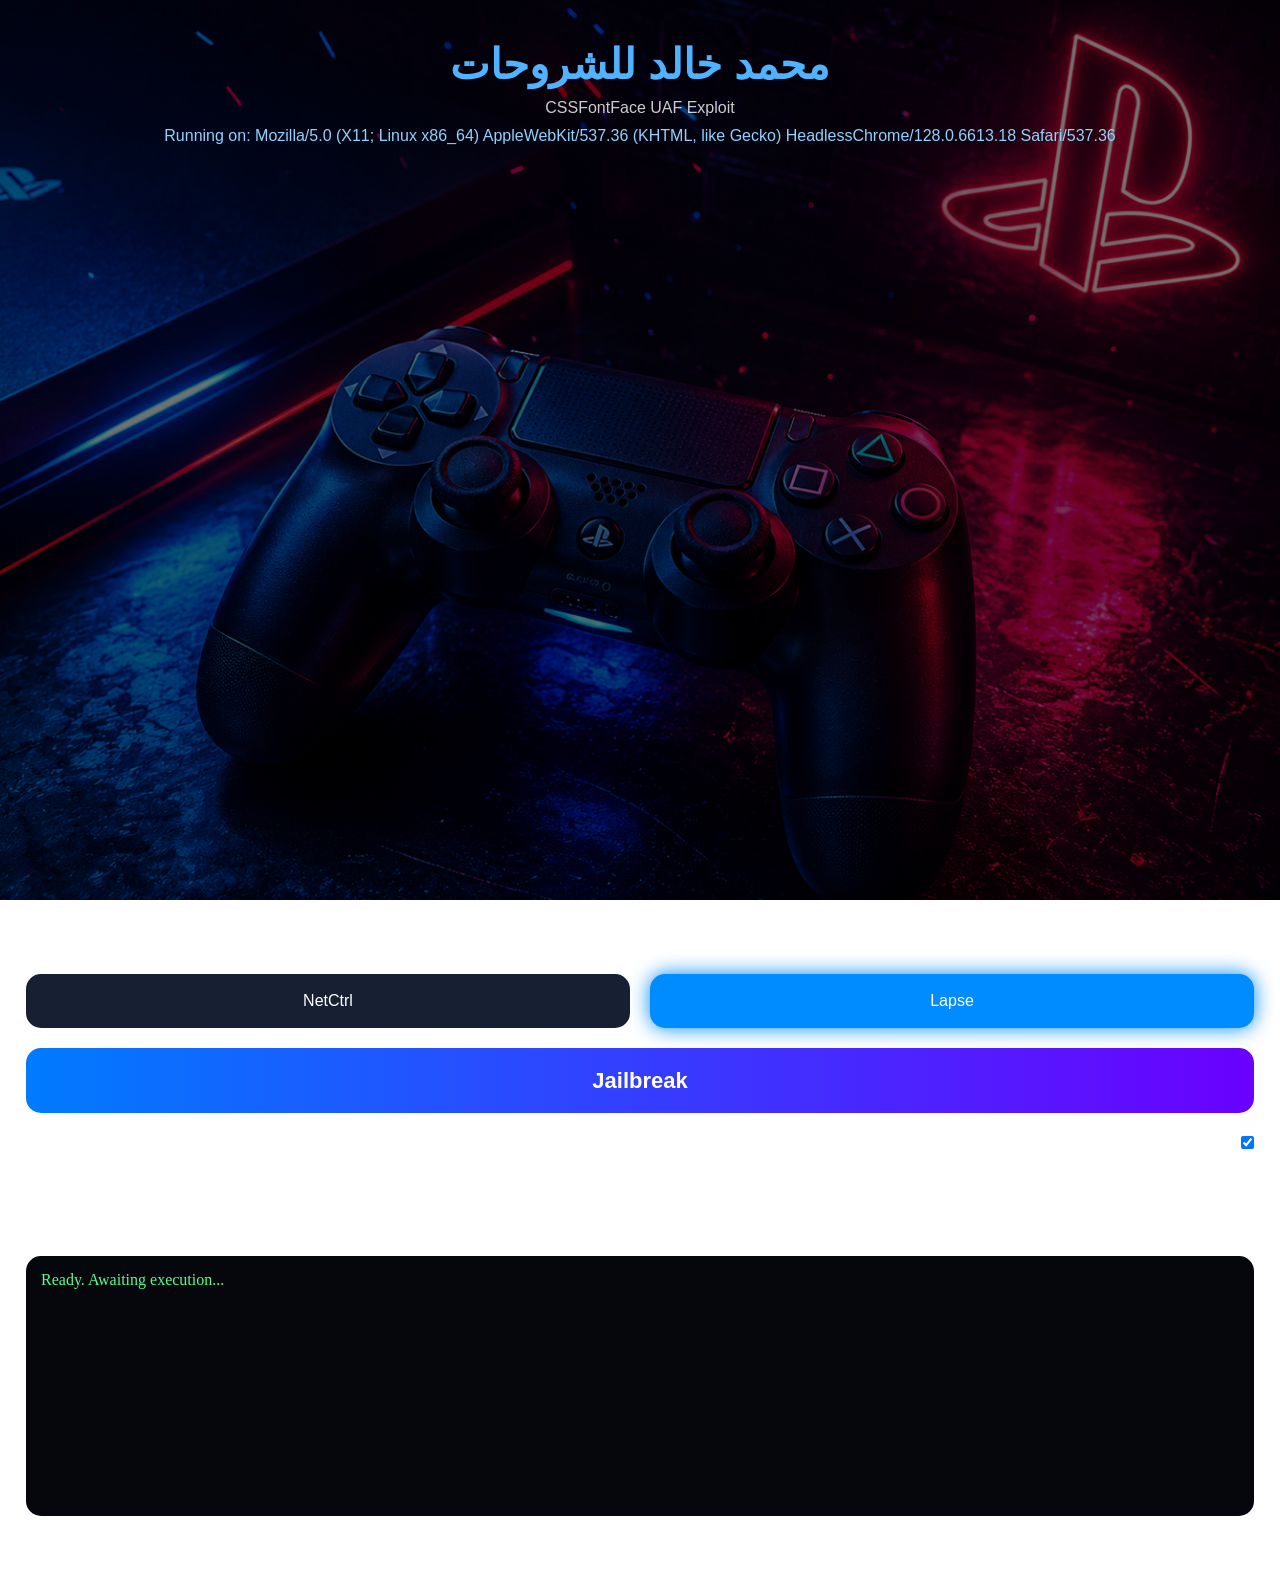
<file: index.html>
<!DOCTYPE html>
<html lang="en" manifest="cache.manifest">
<head>
<meta charset="UTF-8">
<meta name="viewport" content="width=device-width, initial-scale=1.0">
<title>CSSFontFace Exploit</title>

<link rel="stylesheet" href="includes/style.css">

</head>

<body>

<div class="overlay">

<div class="container">

<header class="header">

<h1>محمد خالد للشروحات</h1>

<p class="subtitle">CSSFontFace UAF Exploit</p>

<div id="UA">Running on:</div>

</header>


</div>

</div>

<div class="right-panel">

<div class="glass">

<h2>Select Kernel Exploit</h2>

<form id="kernel-options">

<input type="radio" name="kernel" id="netctrl-exploit" value="netctrl">
<label for="netctrl-exploit">NetCtrl</label>

<input type="radio" name="kernel" id="lapse-exploit" value="lapse">
<label for="lapse-exploit">Lapse</label>

</form>

<button id="jeilbrek">Jailbreak</button>

<div class="autoJb">

<label for="autoJbInput" id="autoJbLabel">
Auto Jailbreak
</label>

<input id="autoJbInput" type="checkbox">

</div>

</div>

<div class="glass console-box">

<h2>Console</h2>

<pre id="console">Ready. Awaiting execution...</pre>

</div>

</div>

</div>

</div>

</div>

<script src="src/main.js"></script>
<script src="includes/script.js"></script>

</body>
</html>
</file>
<file: includes/style.css>
*{
margin:0;
padding:0;
box-sizing:border-box;
}

body{

font-family:Segoe UI,sans-serif;

background:url("background.png") center center/cover no-repeat fixed;

color:white;

}

.overlay{

background:rgba(0,0,0,.55);

min-height:100vh;

padding:40px;

}

.container{

max-width:1300px;

margin:auto;

}

.header{

text-align:center;

margin-bottom:35px;

}

.header h1{

font-size:42px;

color:#4fb3ff;

}

.subtitle{

opacity:.8;

margin:10px 0;

}

#UA{

margin-top:10px;

color:#8fd3ff;

}

.content{

display:grid;

grid-template-columns:350px 1fr;

gap:30px;

}

.image-card{

background:rgba(255,255,255,.08);

backdrop-filter:blur(18px);

padding:20px;

border-radius:20px;

}

.image-card img{

width:100%;

border-radius:15px;

}

.glass{

background:rgba(255,255,255,.08);

backdrop-filter:blur(20px);

border:1px solid rgba(255,255,255,.15);

border-radius:20px;

padding:25px;

margin-bottom:25px;

}

#kernel-options{

display:flex;

gap:20px;

margin-top:20px;

margin-bottom:20px;

}

#kernel-options input{

display:none;

}

#kernel-options label{

flex:1;

padding:18px;

text-align:center;

border-radius:15px;

background:#172032;

cursor:pointer;

transition:.3s;

}

#kernel-options input:checked+label{

background:#008cff;

box-shadow:0 0 20px #008cff;

}

#jeilbrek{

width:100%;

height:65px;

border:none;

border-radius:15px;

font-size:22px;

font-weight:bold;

background:linear-gradient(90deg,#007bff,#6a00ff);

color:white;

cursor:pointer;

transition:.3s;

}

#jeilbrek:hover{

transform:translateY(-3px);

box-shadow:0 0 30px #008cff;

}

.autoJb{

margin-top:20px;

display:flex;

justify-content:space-between;

align-items:center;

}

.console-box{

height:350px;

}

#console{

height:260px;

overflow:auto;

background:#05070d;

border-radius:15px;

padding:15px;

color:#53ff8c;

font-family:Consolas;

}
</file>
